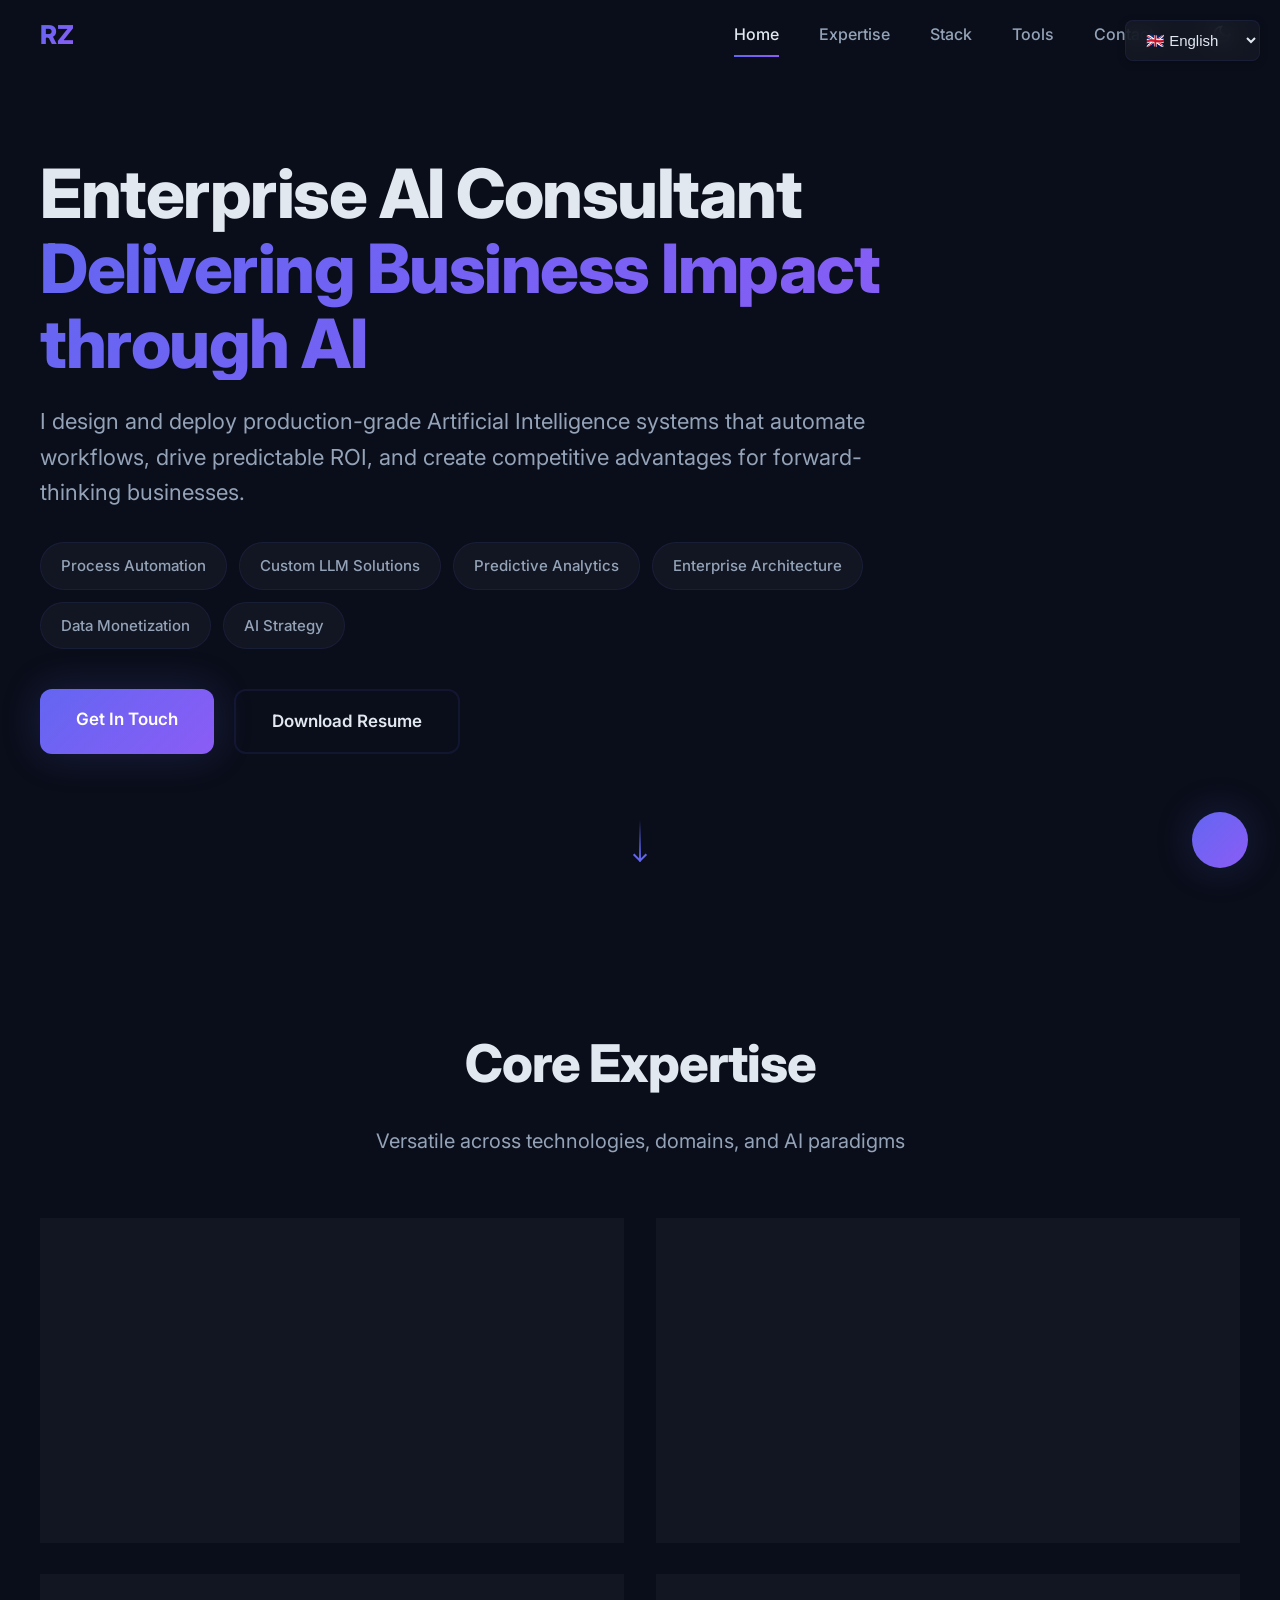
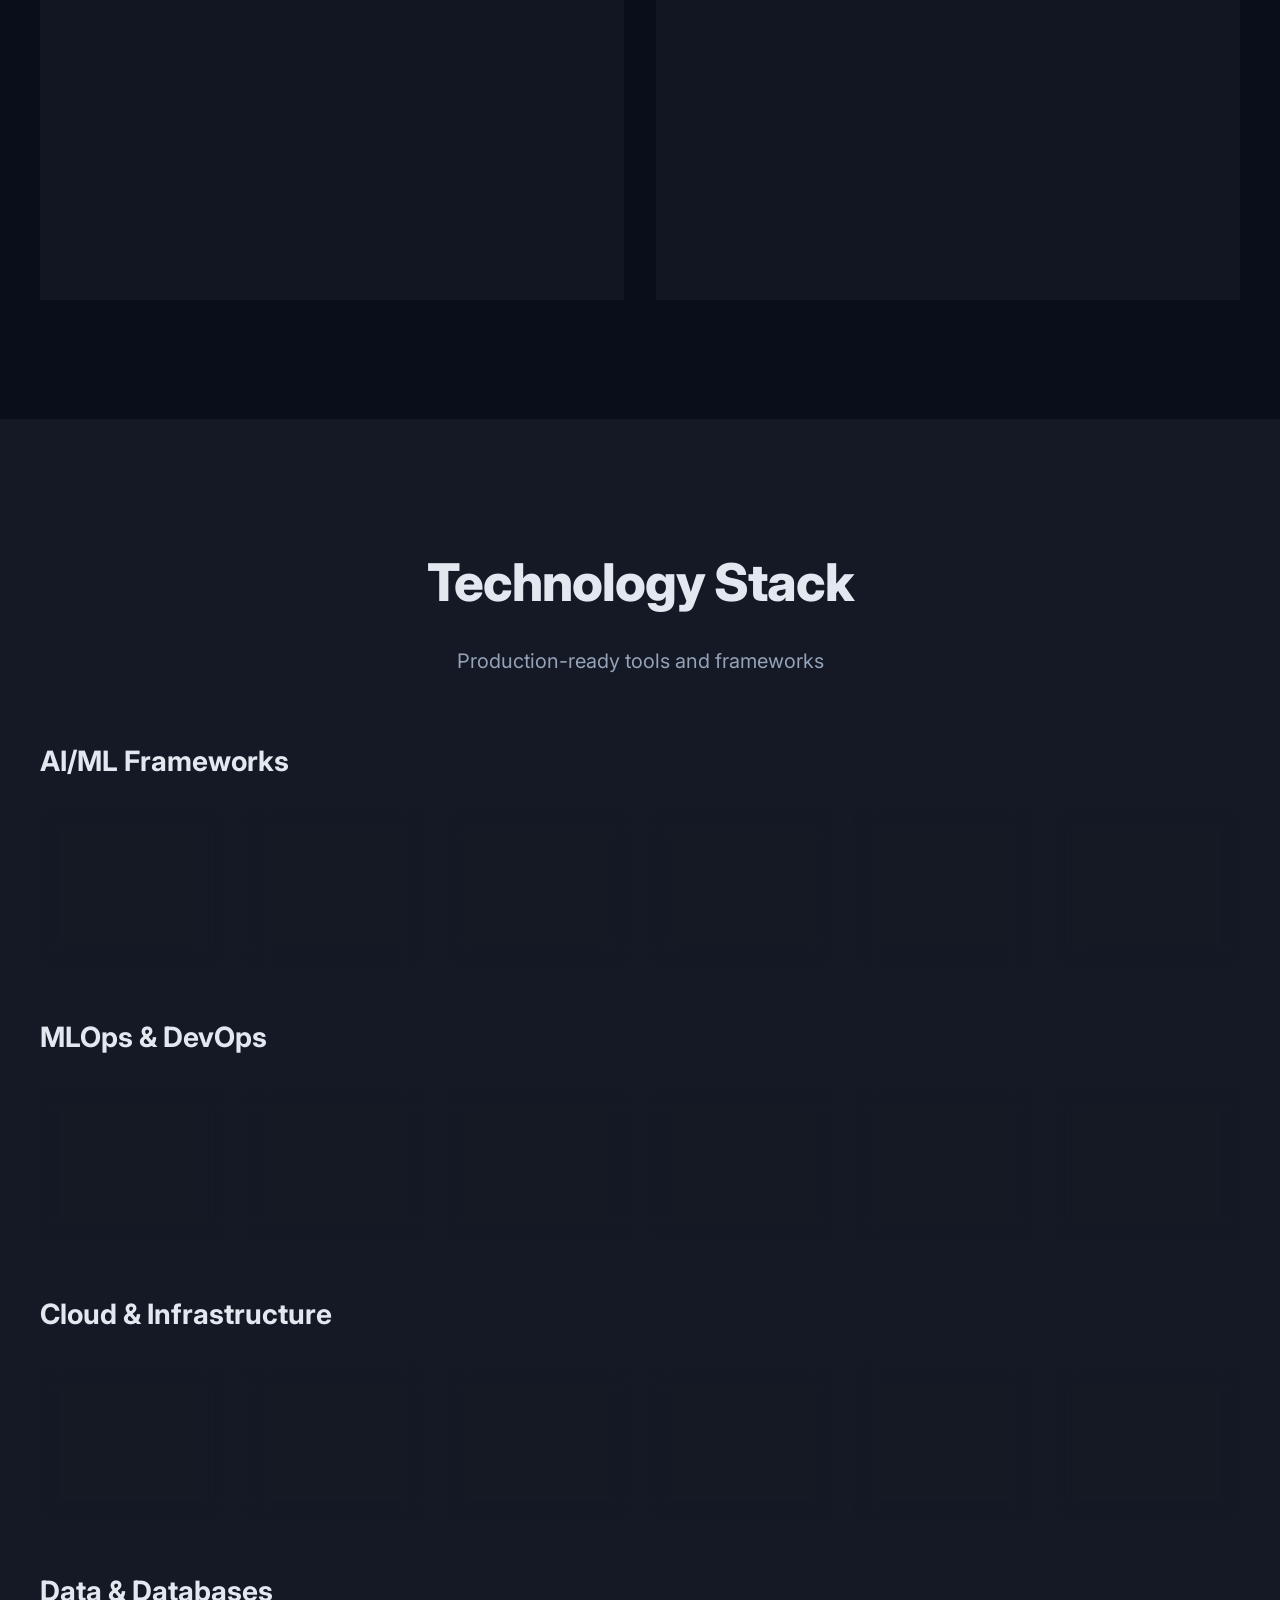
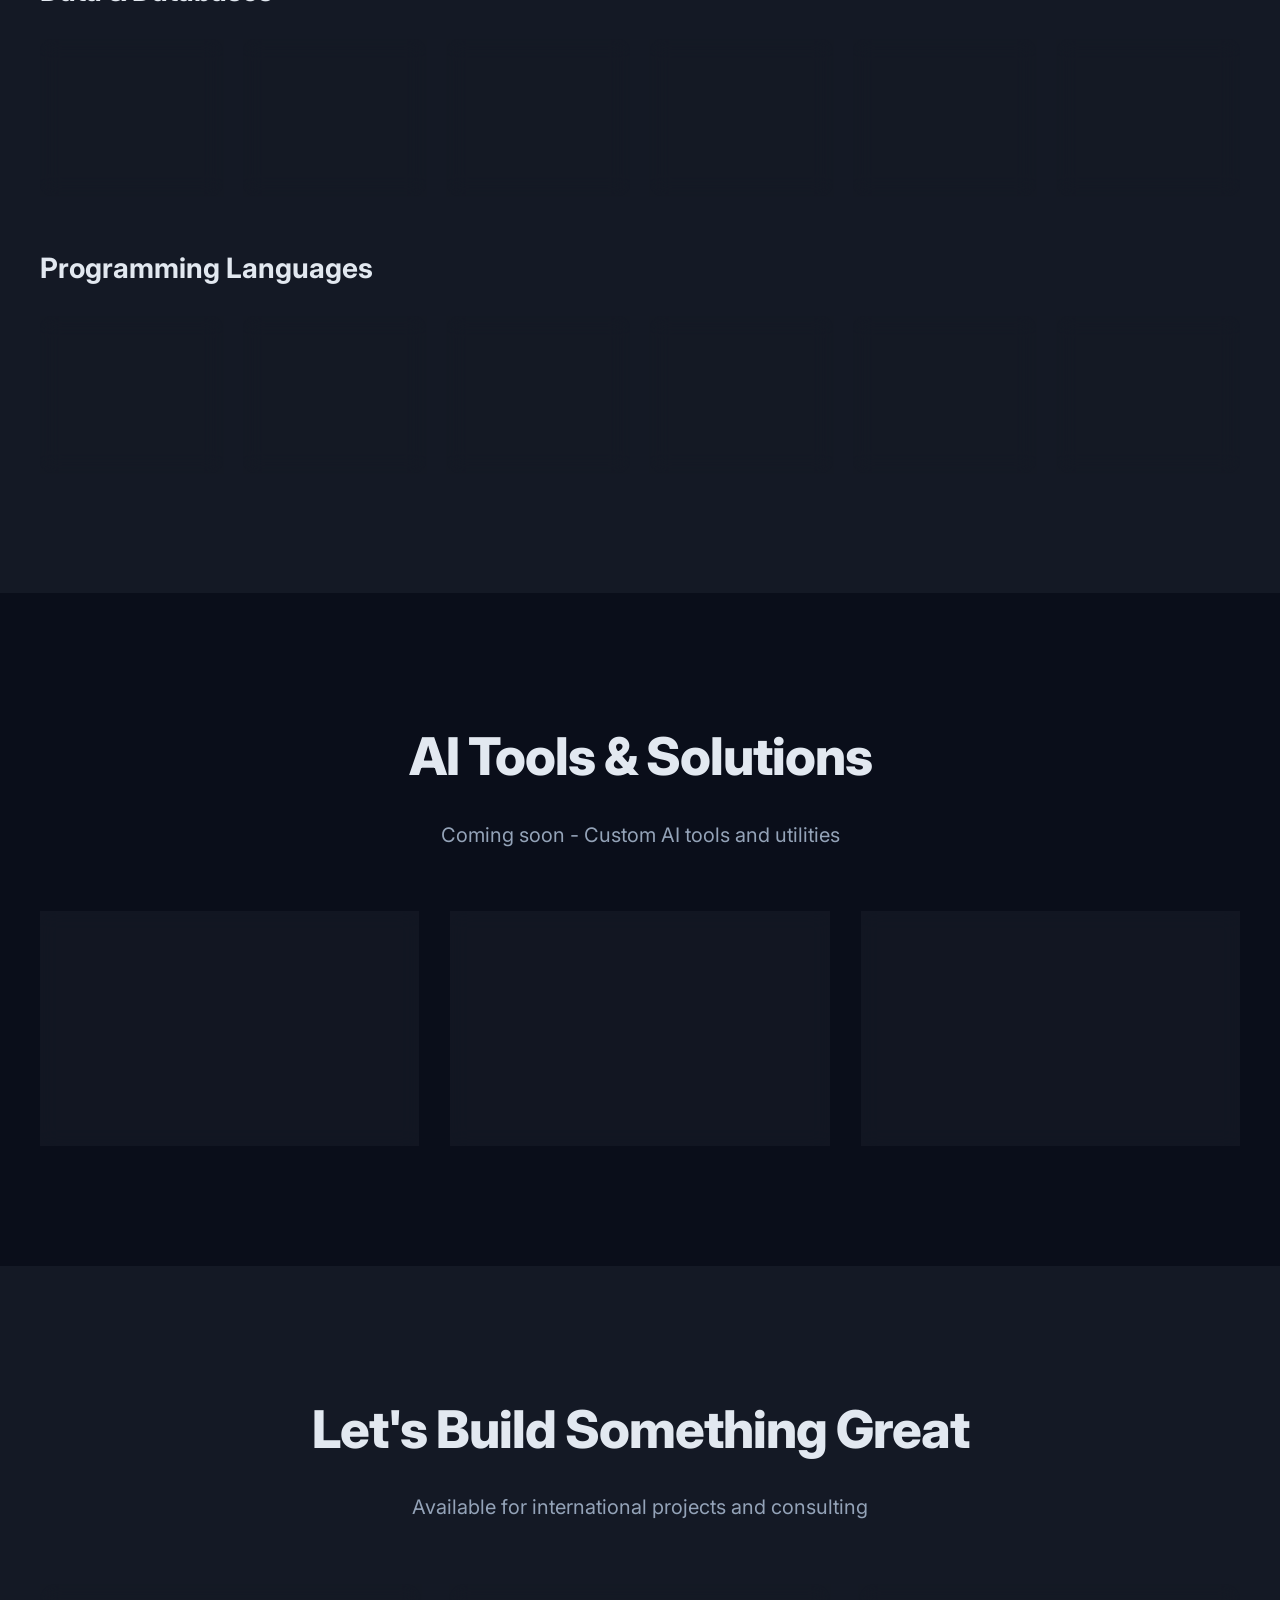
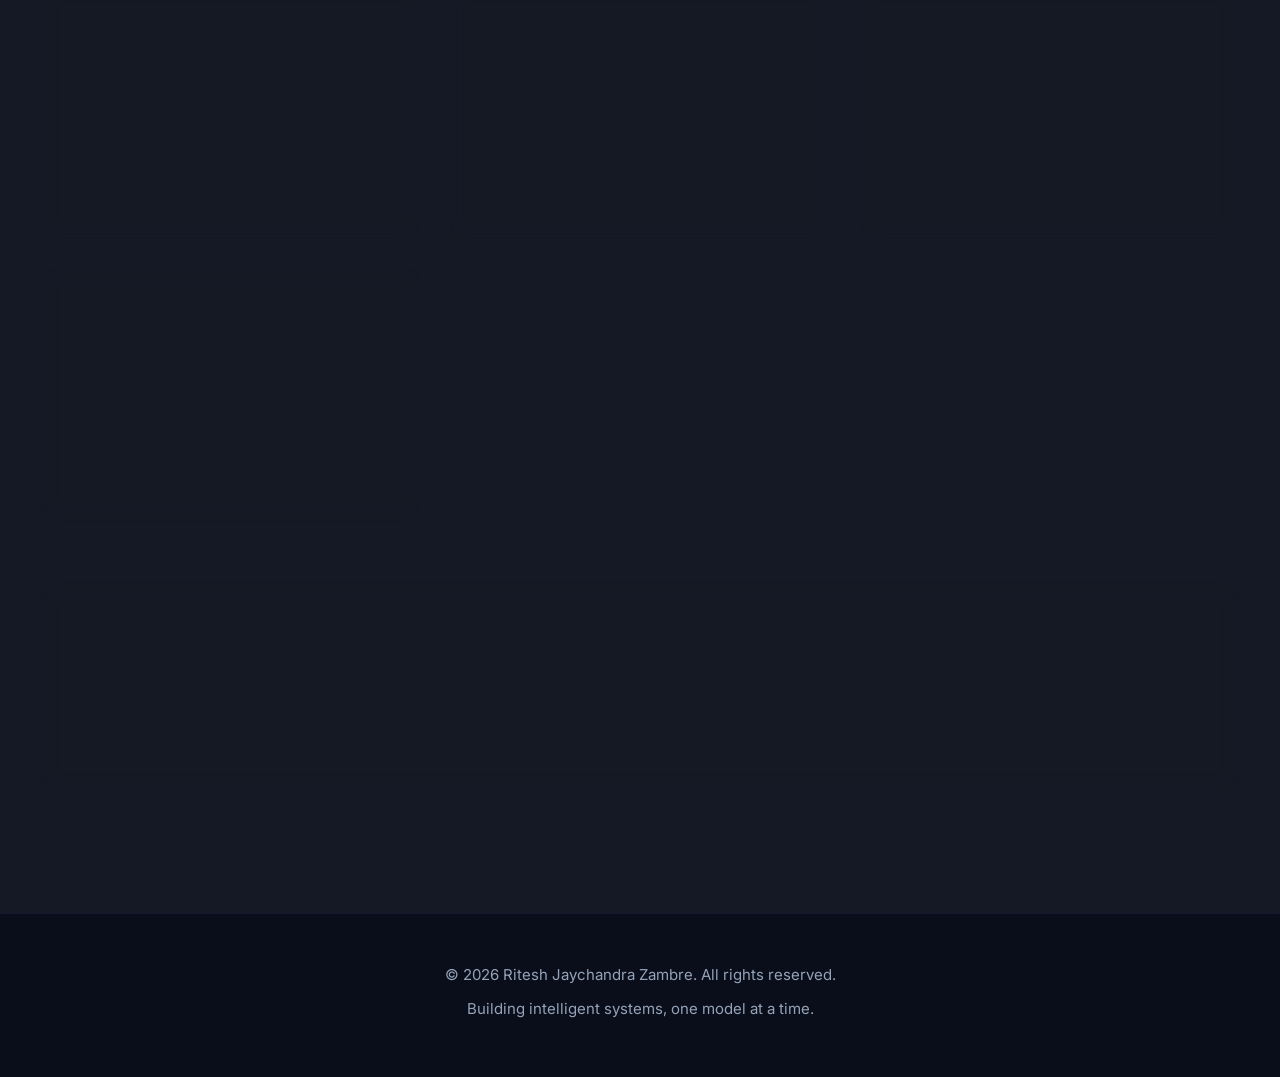
<file: index.html>
<!DOCTYPE html>
<html lang="en">
<head>
    <meta charset="UTF-8">
    <meta name="viewport" content="width=device-width, initial-scale=1.0">
    <title>Ritesh Jaychandra Zambre | Senior Data Scientist, MLOps & Gen AI Engineer</title>
    <meta name="description" content="Senior Data Scientist specializing in MLOps, Generative AI, and Agentic AI systems. Building production-grade AI solutions for international clients.">
    <meta name="keywords" content="Data Science, Machine Learning, MLOps, Generative AI, Agentic AI, LLM, Transformer Models, Neural Networks, Deep Learning, AI Engineering, Cloud ML, Kubernetes, Docker, Python, TensorFlow, PyTorch, RAG, LangChain, Vector Databases, Model Deployment, AI Automation">
    <link rel="stylesheet" href="styles.css">
    <link rel="preconnect" href="https://fonts.googleapis.com">
    <link rel="preconnect" href="https://fonts.gstatic.com" crossorigin>
    <link href="https://fonts.googleapis.com/css2?family=Inter:wght@300;400;500;600;700;800;900&display=swap" rel="stylesheet">
</head>
<body>
    <!-- Language Selector -->
    <div class="language-selector">
        <select id="languageSelect" onchange="changeLanguage(this.value)">
            <option value="en">🇬🇧 English</option>
            <option value="de">🇩🇪 Deutsch</option>
            <option value="fr">🇫🇷 Français</option>
            <option value="es">🇪🇸 Español</option>
            <option value="ja">🇯🇵 日本語</option>
            <option value="zh">🇨🇳 中文</option>
        </select>
    </div>

    <!-- Navigation -->
    <nav class="navbar" id="navbar">
        <div class="nav-container">
            <div class="nav-logo">
                <span class="logo-text">RZ</span>
            </div>
            <div class="nav-menu" id="navMenu">
                <a href="#home" class="nav-link active" data-translate="nav_home">Home</a>
                <a href="#expertise" class="nav-link" data-translate="nav_expertise">Expertise</a>
                <a href="#tech-stack" class="nav-link" data-translate="nav_stack">Stack</a>
                <a href="#tools" class="nav-link" data-translate="nav_tools">Tools</a>
                <a href="#contact" class="nav-link" data-translate="nav_contact">Contact</a>
                <button id="themeToggle" class="theme-btn" aria-label="Toggle Theme" style="background: none; border: none; cursor: pointer; color: var(--text-primary); padding: 8px; margin-left:10px;">
                    <svg class="sun-icon" width="20" height="20" viewBox="0 0 24 24" fill="none" stroke="currentColor" stroke-width="2" style="display:none;"><circle cx="12" cy="12" r="5"/><path d="M12 1v2M12 21v2M4.22 4.22l1.42 1.42M18.36 18.36l1.42 1.42M1 12h2M21 12h2M4.22 19.78l1.42-1.42M18.36 5.64l1.42-1.42"/></svg>
                    <svg class="moon-icon" width="20" height="20" viewBox="0 0 24 24" fill="none" stroke="currentColor" stroke-width="2"><path d="M21 12.79A9 9 0 1 1 11.21 3 7 7 0 0 0 21 12.79z"/></svg>
                </button>
            </div>
            <div class="nav-toggle" id="navToggle">
                <span></span>
                <span></span>
                <span></span>
            </div>
        </div>
    </nav>

    <!-- Hero Section -->
    <section class="hero" id="home">
        <div class="hero-background">
            <canvas id="particleCanvas"></canvas>
        </div>
        <div class="hero-content">
            <div class="hero-text">
                <h1 class="hero-title" data-translate="hero_title">
                    Enterprise AI Consultant<br>
                    <span class="gradient-text">Delivering Business Impact through AI</span>
                </h1>
                <p class="hero-subtitle" data-translate="hero_subtitle">
                    I design and deploy production-grade Artificial Intelligence systems that automate workflows, drive predictable ROI, and create competitive advantages for forward-thinking businesses.
                </p>
                <div class="hero-keywords">
                    <span class="keyword">Process Automation</span>
                    <span class="keyword">Custom LLM Solutions</span>
                    <span class="keyword">Predictive Analytics</span>
                    <span class="keyword">Enterprise Architecture</span>
                    <span class="keyword">Data Monetization</span>
                    <span class="keyword">AI Strategy</span>
                </div>
                <div class="hero-cta">
                    <a href="#contact" class="btn btn-primary" data-translate="hero_cta_contact">Get In Touch</a>
                    <a href="assets/Ritesh_Zambre_Resume.pdf" download="Ritesh_Zambre_Resume.pdf" class="btn btn-secondary" data-translate="hero_cta_resume">Download Resume</a>
                </div>
            </div>
        </div>
        <div class="scroll-indicator">
            <div class="scroll-arrow"></div>
        </div>
    </section>

    <!-- Expertise Section -->
    <section class="section" id="expertise">
        <div class="container">
            <h2 class="section-title" data-translate="expertise_title">Core Expertise</h2>
            <p class="section-subtitle" data-translate="expertise_subtitle">Versatile across technologies, domains, and AI paradigms</p>
            
            <div class="expertise-grid">
                <div class="expertise-card">
                    <div class="expertise-icon">
                        <svg width="48" height="48" viewBox="0 0 24 24" fill="none" stroke="currentColor" stroke-width="1.5">
                            <path d="M12 2L2 7l10 5 10-5-10-5z"/>
                            <path d="M2 17l10 5 10-5M2 12l10 5 10-5"/>
                        </svg>
                    </div>
                    <h3 data-translate="expertise_genai_title">Custom AI Assistants & Chatbots</h3>
                    <p data-translate="expertise_genai_desc">Deploying secure, proprietary LLM solutions tailored to your company's data to handle customer support, internal knowledge retrieval, and automate routine inquiries.</p>
                </div>

                <div class="expertise-card">
                    <div class="expertise-icon">
                        <svg width="48" height="48" viewBox="0 0 24 24" fill="none" stroke="currentColor" stroke-width="1.5">
                            <circle cx="12" cy="12" r="3"/>
                            <path d="M12 2v4m0 12v4M4.93 4.93l2.83 2.83m8.48 8.48l2.83 2.83M2 12h4m12 0h4M4.93 19.07l2.83-2.83m8.48-8.48l2.83-2.83"/>
                        </svg>
                    </div>
                    <h3 data-translate="expertise_agentic_title">Autonomous Agentic Systems</h3>
                    <p data-translate="expertise_agentic_desc">Building systems capable of multi-step reasoning to automate complex business workflows like supply chain monitoring, financial auditing, and extensive research parsing.</p>
                </div>

                <div class="expertise-card">
                    <div class="expertise-icon">
                        <svg width="48" height="48" viewBox="0 0 24 24" fill="none" stroke="currentColor" stroke-width="1.5">
                            <rect x="2" y="3" width="20" height="14" rx="2"/>
                            <path d="M8 21h8M12 17v4"/>
                        </svg>
                    </div>
                    <h3 data-translate="expertise_mlops_title">Robust Cloud Infrastructure</h3>
                    <p data-translate="expertise_mlops_desc">Ensuring your AI solutions are reliable, highly-available, and cost-effective through structured deployment pipelines (CI/CD) and scalable cloud environments.</p>
                </div>

                <div class="expertise-card">
                    <div class="expertise-icon">
                        <svg width="48" height="48" viewBox="0 0 24 24" fill="none" stroke="currentColor" stroke-width="1.5">
                            <path d="M21 16V8a2 2 0 0 0-1-1.73l-7-4a2 2 0 0 0-2 0l-7 4A2 2 0 0 0 3 8v8a2 2 0 0 0 1 1.73l7 4a2 2 0 0 0 2 0l7-4A2 2 0 0 0 21 16z"/>
                            <polyline points="3.27 6.96 12 12.01 20.73 6.96"/>
                            <line x1="12" y1="22.08" x2="12" y2="12"/>
                        </svg>
                    </div>
                    <h3 data-translate="expertise_ml_title">Predictive Value & Analytics</h3>
                    <p data-translate="expertise_ml_desc">Leveraging your historical data to forecast trends, identify churn risks, optimize marketing spend, and generate actionable business insights.</p>
                </div>
            </div>
        </div>
    </section>

    <!-- Tech Stack Section -->
    <section class="section section-dark" id="tech-stack">
        <div class="container">
            <h2 class="section-title" data-translate="stack_title">Technology Stack</h2>
            <p class="section-subtitle" data-translate="stack_subtitle">Production-ready tools and frameworks</p>
            
            <div class="tech-categories">
                <div class="tech-category">
                    <h3 data-translate="stack_ai_title">AI/ML Frameworks</h3>
                    <div class="tech-grid">
                        <div class="tech-item">
                            <div class="tech-icon">🤖</div>
                            <span>TensorFlow</span>
                        </div>
                        <div class="tech-item">
                            <div class="tech-icon">🔥</div>
                            <span>PyTorch</span>
                        </div>
                        <div class="tech-item">
                            <div class="tech-icon">⚡</div>
                            <span>LangChain</span>
                        </div>
                        <div class="tech-item">
                            <div class="tech-icon">🦜</div>
                            <span>LlamaIndex</span>
                        </div>
                        <div class="tech-item">
                            <div class="tech-icon">🤗</div>
                            <span>HuggingFace</span>
                        </div>
                        <div class="tech-item">
                            <div class="tech-icon">📊</div>
                            <span>Scikit-learn</span>
                        </div>
                    </div>
                </div>

                <div class="tech-category">
                    <h3 data-translate="stack_mlops_title">MLOps & DevOps</h3>
                    <div class="tech-grid">
                        <div class="tech-item">
                            <div class="tech-icon">☸️</div>
                            <span>Kubernetes</span>
                        </div>
                        <div class="tech-item">
                            <div class="tech-icon">🐳</div>
                            <span>Docker</span>
                        </div>
                        <div class="tech-item">
                            <div class="tech-icon">📊</div>
                            <span>MLflow</span>
                        </div>
                        <div class="tech-item">
                            <div class="tech-icon">🌊</div>
                            <span>Airflow</span>
                        </div>
                        <div class="tech-item">
                            <div class="tech-icon">🔄</div>
                            <span>GitHub Actions</span>
                        </div>
                        <div class="tech-item">
                            <div class="tech-icon">📈</div>
                            <span>Prometheus</span>
                        </div>
                    </div>
                </div>

                <div class="tech-category">
                    <h3 data-translate="stack_cloud_title">Cloud & Infrastructure</h3>
                    <div class="tech-grid">
                        <div class="tech-item">
                            <div class="tech-icon">☁️</div>
                            <span>AWS</span>
                        </div>
                        <div class="tech-item">
                            <div class="tech-icon">☁️</div>
                            <span>Azure</span>
                        </div>
                        <div class="tech-item">
                            <div class="tech-icon">☁️</div>
                            <span>GCP</span>
                        </div>
                        <div class="tech-item">
                            <div class="tech-icon">🔧</div>
                            <span>Terraform</span>
                        </div>
                        <div class="tech-item">
                            <div class="tech-icon">🎯</div>
                            <span>Vertex AI</span>
                        </div>
                        <div class="tech-item">
                            <div class="tech-icon">🚀</div>
                            <span>SageMaker</span>
                        </div>
                    </div>
                </div>

                <div class="tech-category">
                    <h3 data-translate="stack_data_title">Data & Databases</h3>
                    <div class="tech-grid">
                        <div class="tech-item">
                            <div class="tech-icon">🔍</div>
                            <span>Pinecone</span>
                        </div>
                        <div class="tech-item">
                            <div class="tech-icon">🗄️</div>
                            <span>Weaviate</span>
                        </div>
                        <div class="tech-item">
                            <div class="tech-icon">🐘</div>
                            <span>PostgreSQL</span>
                        </div>
                        <div class="tech-item">
                            <div class="tech-icon">🍃</div>
                            <span>MongoDB</span>
                        </div>
                        <div class="tech-item">
                            <div class="tech-icon">⚡</div>
                            <span>Redis</span>
                        </div>
                        <div class="tech-item">
                            <div class="tech-icon">🔥</div>
                            <span>Apache Spark</span>
                        </div>
                    </div>
                </div>

                <div class="tech-category">
                    <h3 data-translate="stack_lang_title">Programming Languages</h3>
                    <div class="tech-grid">
                        <div class="tech-item">
                            <div class="tech-icon">🐍</div>
                            <span>Python</span>
                        </div>
                        <div class="tech-item">
                            <div class="tech-icon">📜</div>
                            <span>JavaScript</span>
                        </div>
                        <div class="tech-item">
                            <div class="tech-icon">☕</div>
                            <span>Java</span>
                        </div>
                        <div class="tech-item">
                            <div class="tech-icon">📊</div>
                            <span>SQL</span>
                        </div>
                        <div class="tech-item">
                            <div class="tech-icon">🔷</div>
                            <span>Go</span>
                        </div>
                        <div class="tech-item">
                            <div class="tech-icon">📈</div>
                            <span>R</span>
                        </div>
                    </div>
                </div>
            </div>
        </div>
    </section>

    <!-- Tools Section -->
    <section class="section" id="tools">
        <div class="container">
            <h2 class="section-title" data-translate="tools_title">AI Tools & Solutions</h2>
            <p class="section-subtitle" data-translate="tools_subtitle">Coming soon - Custom AI tools and utilities</p>
            
            <div class="tools-grid">
                <div class="tool-card">
                    <div class="tool-status">Coming Soon</div>
                    <h3 data-translate="tool1_title">AI Document Analyzer</h3>
                    <p data-translate="tool1_desc">Intelligent document processing and analysis tool</p>
                </div>
                <div class="tool-card">
                    <div class="tool-status">Coming Soon</div>
                    <h3 data-translate="tool2_title">MLOps Dashboard</h3>
                    <p data-translate="tool2_desc">Monitor and manage ML model deployments</p>
                </div>
                <div class="tool-card">
                    <div class="tool-status">Coming Soon</div>
                    <h3 data-translate="tool3_title">Prompt Engineering Studio</h3>
                    <p data-translate="tool3_desc">Design and test LLM prompts efficiently</p>
                </div>
            </div>
        </div>
    </section>

    <!-- Contact Section -->
    <section class="section section-dark" id="contact">
        <div class="container">
            <h2 class="section-title" data-translate="contact_title">Let's Build Something Great</h2>
            <p class="section-subtitle" data-translate="contact_subtitle">Available for international projects and consulting</p>
            
            <div class="contact-content">
                <div class="contact-info">
                    <div class="contact-card">
                        <div class="contact-icon">
                            <svg width="32" height="32" viewBox="0 0 24 24" fill="none" stroke="currentColor" stroke-width="2">
                                <path d="M4 4h16c1.1 0 2 .9 2 2v12c0 1.1-.9 2-2 2H4c-1.1 0-2-.9-2-2V6c0-1.1.9-2 2-2z"/>
                                <polyline points="22,6 12,13 2,6"/>
                            </svg>
                        </div>
                        <h3 data-translate="contact_email_title">Email</h3>
                        <a href="mailto:riteshz.aiworks@gmail.com" class="contact-link"><span class="__cf_email__" data-cfemail="03716a7766706b2d79626e61716643666e626a6f2d606c6e">riteshz.aiworks@gmail.com</span></a>
                        <p class="contact-note" data-translate="contact_email_note">Preferred for detailed inquiries</p>
                    </div>

                    <div class="contact-card">
                        <div class="contact-icon">
                            <svg width="32" height="32" viewBox="0 0 24 24" fill="none" stroke="currentColor" stroke-width="2">
                                <path d="M22 16.92v3a2 2 0 0 1-2.18 2 19.79 19.79 0 0 1-8.63-3.07 19.5 19.5 0 0 1-6-6 19.79 19.79 0 0 1-3.07-8.67A2 2 0 0 1 4.11 2h3a2 2 0 0 1 2 1.72 12.84 12.84 0 0 0 .7 2.81 2 2 0 0 1-.45 2.11L8.09 9.91a16 16 0 0 0 6 6l1.27-1.27a2 2 0 0 1 2.11-.45 12.84 12.84 0 0 0 2.81.7A2 2 0 0 1 22 16.92z"/>
                            </svg>
                        </div>
                        <h3 data-translate="contact_whatsapp_title">WhatsApp</h3>
                        <a href="https://wa.me/917028224490" class="contact-link" target="_blank">+91 70282 24490</a>
                        <p class="contact-note" data-translate="contact_whatsapp_note">Quick responses</p>
                    </div>

                    <div class="contact-card">
                        <div class="contact-icon">
                            <svg width="32" height="32" viewBox="0 0 24 24" fill="none" stroke="currentColor" stroke-width="2">
                                <path d="M16 8a6 6 0 0 1 6 6v7h-4v-7a2 2 0 0 0-2-2 2 2 0 0 0-2 2v7h-4v-7a6 6 0 0 1 6-6z"/>
                                <rect x="2" y="9" width="4" height="12"/>
                                <circle cx="4" cy="4" r="2"/>
                            </svg>
                        </div>
                        <h3 data-translate="contact_linkedin_title">LinkedIn</h3>
                        <a href="https://linkedin.com/in/riteshz" class="contact-link" target="_blank">linkedin.com/in/riteshz</a>
                        <p class="contact-note" data-translate="contact_linkedin_note">Professional network</p>
                    </div>

                    <div class="contact-card">
                        <div class="contact-icon">
                            <svg width="32" height="32" viewBox="0 0 24 24" fill="none" stroke="currentColor" stroke-width="2">
                                <path d="M9 19c-5 1.5-5-2.5-7-3m14 6v-3.87a3.37 3.37 0 0 0-.94-2.61c3.14-.35 6.44-1.54 6.44-7A5.44 5.44 0 0 0 20 4.77 5.07 5.07 0 0 0 19.91 1S18.73.65 16 2.48a13.38 13.38 0 0 0-7 0C6.27.65 5.09 1 5.09 1A5.07 5.07 0 0 0 5 4.77a5.44 5.44 0 0 0-1.5 3.78c0 5.42 3.3 6.61 6.44 7A3.37 3.37 0 0 0 9 18.13V22"/>
                            </svg>
                        </div>
                        <h3 data-translate="contact_github_title">GitHub</h3>
                        <a href="https://github.com/Ritesh0710" class="contact-link" target="_blank">github.com/Ritesh0710</a>
                        <p class="contact-note" data-translate="contact_github_note">Open source contributions</p>
                    </div>
                </div>

                <div class="contact-cta">
                    <h3 data-translate="contact_cta_title">Download Professional Documents</h3>
                    <div class="document-links">
                        <a href="assets/Ritesh_Zambre_Resume.pdf" download="Ritesh_Zambre_Resume.pdf" class="doc-link">
                            <svg width="24" height="24" viewBox="0 0 24 24" fill="none" stroke="currentColor" stroke-width="2">
                                <path d="M14 2H6a2 2 0 0 0-2 2v16a2 2 0 0 0 2 2h12a2 2 0 0 0 2-2V8z"/>
                                <polyline points="14 2 14 8 20 8"/>
                                <line x1="12" y1="18" x2="12" y2="12"/>
                                <line x1="9" y1="15" x2="15" y2="15"/>
                            </svg>
                            <span data-translate="contact_resume">Resume</span>
                        </a>
                        <a href="assets/Ritesh_Zambre_Cover_Letter.pdf" download="Ritesh_Zambre_Cover_Letter.pdf" class="doc-link">
                            <svg width="24" height="24" viewBox="0 0 24 24" fill="none" stroke="currentColor" stroke-width="2">
                                <path d="M14 2H6a2 2 0 0 0-2 2v16a2 2 0 0 0 2 2h12a2 2 0 0 0 2-2V8z"/>
                                <polyline points="14 2 14 8 20 8"/>
                                <line x1="12" y1="18" x2="12" y2="12"/>
                                <line x1="9" y1="15" x2="15" y2="15"/>
                            </svg>
                            <span data-translate="contact_cover">Cover Letter</span>
                        </a>
                    </div>
                </div>
            </div>
        </div>
    </section>

    <!-- Footer -->
    <footer class="footer">
        <div class="container">
            <div class="footer-content">
                <p data-translate="footer_text">&copy; 2026 Ritesh Jaychandra Zambre. All rights reserved.</p>
                <p class="footer-subtitle" data-translate="footer_subtitle">Building intelligent systems, one model at a time.</p>
            </div>
        </div>
    </footer>

    <!-- Floating Contact Button -->
    <a href="#contact" class="floating-btn" title="Contact Me">
        <svg width="24" height="24" viewBox="0 0 24 24" fill="none" stroke="currentColor" stroke-width="2">
            <path d="M
</file>
<file: styles.css>
/* ==================== ROOT VARIABLES ==================== */
:root {
    --bg-primary: #0a0e1a;
    --bg-secondary: #141925;
    --bg-card: rgba(20, 25, 37, 0.8);
    --bg-card-hover: rgba(30, 35, 50, 0.9);
    
    --accent-primary: #6366f1;
    --accent-secondary: #8b5cf6;
    --accent-glow: rgba(99, 102, 241, 0.3);
    
    --text-primary: #e2e8f0;
    --text-secondary: #94a3b8;
    --text-muted: #64748b;
    
    --gradient-primary: linear-gradient(135deg, #6366f1 0%, #8b5cf6 100%);
    --gradient-glow: linear-gradient(135deg, rgba(99, 102, 241, 0.2) 0%, rgba(139, 92, 246, 0.2) 100%);
    
    --border-color: rgba(99, 102, 241, 0.1);
    --border-hover: rgba(99, 102, 241, 0.3);
    
    --shadow-sm: 0 2px 8px rgba(0, 0, 0, 0.2);
    --shadow-md: 0 4px 20px rgba(0, 0, 0, 0.3);
    --shadow-lg: 0 8px 40px rgba(0, 0, 0, 0.4);
    --shadow-glow: 0 0 40px rgba(99, 102, 241, 0.2);
    
    --transition-fast: 0.2s ease;
    --transition-normal: 0.3s ease;
    --transition-slow: 0.5s ease;
    
    --font-primary: 'Inter', -apple-system, BlinkMacSystemFont, 'Segoe UI', Roboto, sans-serif;
    
    --navbar-height: 70px;
    --section-padding: 120px;
}

[data-theme="light"] {
    --bg-primary: #f8fafc;
    --bg-secondary: #f1f5f9;
    --bg-card: rgba(255, 255, 255, 0.8);
    --bg-card-hover: rgba(241, 245, 249, 0.9);
    
    --text-primary: #0f172a;
    --text-secondary: #334155;
    --text-muted: #64748b;
    
    --border-color: rgba(99, 102, 241, 0.2);
    --border-hover: rgba(99, 102, 241, 0.4);
}

/* ==================== GLOBAL RESET ==================== */
* {
    margin: 0;
    padding: 0;
    box-sizing: border-box;
}

html {
    scroll-behavior: smooth;
    overflow-x: hidden;
}

body {
    font-family: var(--font-primary);
    background-color: var(--bg-primary);
    color: var(--text-primary);
    line-height: 1.7;
    font-size: 17px;
    overflow-x: hidden;
    -webkit-font-smoothing: antialiased;
    -moz-osx-font-smoothing: grayscale;
}

::selection {
    background-color: var(--accent-primary);
    color: white;
}

/* ==================== LANGUAGE SELECTOR ==================== */
.language-selector {
    position: fixed;
    top: 20px;
    right: 20px;
    z-index: 10000;
}

.language-selector select {
    background: var(--bg-card);
    color: var(--text-primary);
    border: 1px solid var(--border-color);
    border-radius: 8px;
    padding: 10px 16px;
    font-size: 15px;
    font-weight: 500;
    cursor: pointer;
    outline: none;
    backdrop-filter: blur(10px);
    transition: all var(--transition-normal);
    box-shadow: var(--shadow-sm);
}

.language-selector select:hover {
    border-color: var(--border-hover);
    box-shadow: var(--shadow-glow);
}

.language-selector select:focus {
    border-color: var(--accent-primary);
}

/* ==================== NAVIGATION ==================== */
.navbar {
    position: fixed;
    top: 0;
    left: 0;
    right: 0;
    height: var(--navbar-height);
    background: transparent;
    z-index: 9999;
    transition: all var(--transition-normal);
}

.navbar.scrolled {
    background: var(--bg-primary);
    backdrop-filter: blur(10px);
    box-shadow: var(--shadow-md);
    border-bottom: 1px solid var(--border-color);
}

.nav-container {
    max-width: 1400px;
    margin: 0 auto;
    padding: 0 40px;
    height: 100%;
    display: flex;
    align-items: center;
    justify-content: space-between;
}

.nav-logo .logo-text {
    font-size: 26px;
    font-weight: 800;
    background: var(--gradient-primary);
    -webkit-background-clip: text;
    -webkit-text-fill-color: transparent;
    background-clip: text;
    letter-spacing: -0.5px;
}

.nav-menu {
    display: flex;
    gap: 40px;
    align-items: center;
}

.nav-link {
    color: var(--text-secondary);
    text-decoration: none;
    font-size: 16px;
    font-weight: 500;
    transition: all var(--transition-normal);
    position: relative;
    padding: 8px 0;
}

.nav-link::after {
    content: '';
    position: absolute;
    bottom: 0;
    left: 0;
    width: 0;
    height: 2px;
    background: var(--gradient-primary);
    transition: width var(--transition-normal);
}

.nav-link:hover,
.nav-link.active {
    color: var(--text-primary);
}

.nav-link:hover::after,
.nav-link.active::after {
    width: 100%;
}

.nav-toggle {
    display: none;
    flex-direction: column;
    gap: 6px;
    cursor: pointer;
    padding: 8px;
}

.nav-toggle span {
    width: 26px;
    height: 2px;
    background: var(--text-primary);
    transition: all var(--transition-normal);
}

/* ==================== HERO SECTION ==================== */
.hero {
    min-height: 100vh;
    display: flex;
    align-items: center;
    justify-content: center;
    position: relative;
    overflow: hidden;
    padding: var(--navbar-height) 40px 60px;
}

.hero-background {
    position: absolute;
    top: 0;
    left: 0;
    width: 100%;
    height: 100%;
    z-index: 1;
}

#particleCanvas {
    width: 100%;
    height: 100%;
}

.hero-content {
    position: relative;
    z-index: 2;
    max-width: 1400px;
    width: 100%;
}

.hero-text {
    max-width: 900px;
}

.hero-title {
    font-size: 68px;
    font-weight: 800;
    line-height: 1.1;
    margin-bottom: 24px;
    letter-spacing: -1.5px;
    animation: fadeInUp 0.8s ease forwards;
}

.gradient-text {
    background: var(--gradient-primary);
    -webkit-background-clip: text;
    -webkit-text-fill-color: transparent;
    background-clip: text;
    display: inline-block;
}

.hero-subtitle {
    font-size: 22px;
    color: var(--text-secondary);
    margin-bottom: 32px;
    font-weight: 400;
    line-height: 1.6;
    animation: fadeInUp 0.8s ease 0.2s forwards;
    opacity: 0;
}

.hero-keywords {
    display: flex;
    flex-wrap: wrap;
    gap: 12px;
    margin-bottom: 40px;
    animation: fadeInUp 0.8s ease 0.4s forwards;
    opacity: 0;
}

.keyword {
    padding: 10px 20px;
    background: var(--bg-card);
    border: 1px solid var(--border-color);
    border-radius: 24px;
    font-size: 15px;
    font-weight: 500;
    color: var(--text-secondary);
    backdrop-filter: blur(10px);
    transition: all var(--transition-normal);
}

.keyword:hover {
    border-color: var(--accent-primary);
    color: var(--accent-primary);
    transform: translateY(-2px);
    box-shadow: var(--shadow-glow);
}

.hero-cta {
    display: flex;
    gap: 20px;
    animation: fadeInUp 0.8s ease 0.6s forwards;
    opacity: 0;
}

/* ==================== BUTTONS ==================== */
.btn {
    padding: 16px 36px;
    font-size: 17px;
    font-weight: 600;
    border-radius: 12px;
    text-decoration: none;
    display: inline-block;
    transition: all var(--transition-normal);
    border: none;
    cursor: pointer;
    position: relative;
    overflow: hidden;
}

.btn-primary {
    background: var(--gradient-primary);
    color: white;
    box-shadow: var(--shadow-glow);
}

.btn-primary:hover {
    transform: translateY(-2px);
    box-shadow: 0 0 50px rgba(99, 102, 241, 0.4);
}

.btn-secondary {
    background: transparent;
    color: var(--text-primary);
    border: 2px solid var(--border-color);
}

.btn-secondary:hover {
    border-color: var(--accent-primary);
    background: rgba(99, 102, 241, 0.1);
    transform: translateY(-2px);
}

/* ==================== SCROLL INDICATOR ==================== */
.scroll-indicator {
    position: absolute;
    bottom: 40px;
    left: 50%;
    transform: translateX(-50%);
    z-index: 2;
    animation: bounce 2s infinite;
}

.scroll-arrow {
    width: 2px;
    height: 40px;
    background: linear-gradient(to bottom, transparent, var(--accent-primary));
    position: relative;
}

.scroll-arrow::after {
    content: '';
    position: absolute;
    bottom: 0;
    left: 50%;
    transform: translateX(-50%);
    width: 8px;
    height: 8px;
    border-right: 2px solid var(--accent-primary);
    border-bottom: 2px solid var(--accent-primary);
    transform: translateX(-50%) rotate(45deg);
}

/* ==================== SECTIONS ==================== */
.section {
    padding: var(--section-padding) 40px;
    position: relative;
}

.section-dark {
    background: var(--bg-secondary);
}

.container {
    max-width: 1400px;
    margin: 0 auto;
}

.section-title {
    font-size: 52px;
    font-weight: 800;
    margin-bottom: 16px;
    text-align: center;
    letter-spacing: -1px;
}

.section-subtitle {
    font-size: 20px;
    color: var(--text-secondary);
    text-align: center;
    margin-bottom: 60px;
    font-weight: 400;
}

/* ==================== EXPERTISE SECTION ==================== */
.expertise-grid {
    display: grid;
    grid-template-columns: repeat(auto-fit, minmax(380px, 1fr));
    gap: 32px;
}

.expertise-card {
    background: var(--bg-card);
    border: 1px solid var(--border-color);
    border-radius: 16px;
    padding: 36px;
    transition: all var(--transition-normal);
    backdrop-filter: blur(10px);
    position: relative;
    overflow: hidden;
}

.expertise-card::before {
    content: '';
    position: absolute;
    top: 0;
    left: 0;
    width: 100%;
    height: 100%;
    background: var(--gradient-glow);
    opacity: 0;
    transition: opacity var(--transition-normal);
    z-index: 0;
}

.expertise-card:hover::before {
    opacity: 1;
}

.expertise-card:hover {
    transform: translateY(-8px);
    border-color: var(--accent-primary);
    box-shadow: var(--shadow-glow);
}

.expertise-card > * {
    position: relative;
    z-index: 1;
}

.expertise-icon {
    width: 72px;
    height: 72px;
    background: rgba(99, 102, 241, 0.1);
    border-radius: 12px;
    display: flex;
    align-items: center;
    justify-content: center;
    margin-bottom: 24px;
    color: var(--accent-primary);
    transition: all var(--transition-normal);
}

.expertise-card:hover .expertise-icon {
    background: rgba(99, 102, 241, 0.2);
    transform: scale(1.05);
}

.expertise-card h3 {
    font-size: 24px;
    font-weight: 700;
    margin-bottom: 12px;
    color: var(--text-primary);
}

.expertise-card p {
    color: var(--text-secondary);
    font-size: 16px;
    line-height: 1.7;
    margin-bottom: 20px;
}

.expertise-tags {
    display: flex;
    flex-wrap: wrap;
    gap: 8px;
}

.expertise-tags span {
    padding: 6px 14px;
    background: rgba(99, 102, 241, 0.1);
    border: 1px solid rgba(99, 102, 241, 0.2);
    border-radius: 16px;
    font-size: 14px;
    font-weight: 500;
    color: var(--accent-primary);
}

/* ==================== TECH STACK SECTION ==================== */
.tech-categories {
    display: grid;
    gap: 48px;
}

.tech-category h3 {
    font-size: 28px;
    font-weight: 700;
    margin-bottom: 24px;
    color: var(--text-primary);
}

.tech-grid {
    display: grid;
    grid-template-columns: repeat(auto-fill, minmax(180px, 1fr));
    gap: 20px;
}

.tech-item {
    background: var(--bg-card);
    border: 1px solid var(--border-color);
    border-radius: 12px;
    padding: 24px;
    text-align: center;
    transition: all var(--transition-normal);
    backdrop-filter: blur(10px);
    cursor: pointer;
}

.tech-item:hover {
    transform: translateY(-4px) scale(1.02);
    border-color: var(--accent-primary);
    box-shadow: var(--shadow-glow);
}

.tech-icon {
    font-size: 40px;
    margin-bottom: 12px;
}

.tech-item span {
    display: block;
    font-size: 16px;
    font-weight: 600;
    color: var(--text-primary);
}

/* ==================== TOOLS SECTION ==================== */
.tools-grid {
    display: grid;
    grid-template-columns: repeat(auto-fit, minmax(340px, 1fr));
    gap: 32px;
}

.tool-card {
    background: var(--bg-card);
    border: 1px solid var(--border-color);
    border-radius: 16px;
    padding: 36px;
    text-align: center;
    transition: all var(--transition-normal);
    backdrop-filter: blur(10px);
    position: relative;
}

.tool-card:hover {
    transform: translateY(-8px);
    border-color: var(--accent-primary);
    box-shadow: var(--shadow-glow);
}

.tool-status {
    display: inline-block;
    padding: 6px 16px;
    background: rgba(139, 92, 246, 0.1);
    border: 1px solid rgba(139, 92, 246, 0.3);
    border-radius: 20px;
    font-size: 13px;
    font-weight: 600;
    color: var(--accent-secondary);
    margin-bottom: 20px;
    text-transform: uppercase;
    letter-spacing: 0.5px;
}

.tool-card h3 {
    font-size: 24px;
    font-weight: 700;
    margin-bottom: 12px;
    color: var(--text-primary);
}

.tool-card p {
    color: var(--text-secondary);
    font-size: 16px;
    line-height: 1.6;
}

/* ==================== CONTACT SECTION ==================== */
.contact-content {
    max-width: 1200px;
    margin: 0 auto;
}

.contact-info {
    display: grid;
    grid-template-columns: repeat(auto-fit, minmax(280px, 1fr));
    gap: 28px;
    margin-bottom: 60px;
}

.contact-card {
    background: var(--bg-card);
    border: 1px solid var(--border-color);
    border-radius: 16px;
    padding: 32px;
    text-align: center;
    transition: all var(--transition-normal);
    backdrop-filter: blur(10px);
}

.contact-card:hover {
    transform: translateY(-6px);
    border-color: var(--accent-primary);
    box-shadow: var(--shadow-glow);
}

.contact-icon {
    width: 64px;
    height: 64px;
    background: rgba(99, 102, 241, 0.1);
    border-radius: 50%;
    display: flex;
    align-items: center;
    justify-content: center;
    margin: 0 auto 20px;
    color: var(--accent-primary);
}

.contact-card h3 {
    font-size: 20px;
    font-weight: 700;
    margin-bottom: 10px;
    color: var(--text-primary);
}

.contact-link {
    color: var(--accent-primary);
    text-decoration: none;
    font-size: 17px;
    font-weight: 500;
    transition: all var(--transition-fast);
    display: inline-block;
}

.contact-link:hover {
    opacity: 0.8;
    transform: scale(1.02);
}

.contact-note {
    font-size: 14px;
    color: var(--text-muted);
    margin-top: 8px;
}

.contact-cta {
    background: var(--bg-card);
    border: 1px solid var(--border-color);
    border-radius: 16px;
    padding: 40px;
    text-align: center;
    backdrop-filter: blur(10px);
}

.contact-cta h3 {
    font-size: 26px;
    font-weight: 700;
    margin-bottom: 28px;
    color: var(--text-primary);
}

.document-links {
    display: flex;
    justify-content: center;
    gap: 20px;
    flex-wrap: wrap;
}

.doc-link {
    display: flex;
    align-items: center;
    gap: 10px;
    padding: 14px 28px;
    background: rgba(99, 102, 241, 0.1);
    border: 1px solid var(--accent-primary);
    border-radius: 10px;
    color: var(--accent-primary);
    text-decoration: none;
    font-weight: 600;
    font-size: 16px;
    transition: all var(--transition-normal);
}

.doc-link:hover {
    background: var(--accent-primary);
    color: white;
    transform: translateY(-2px);
    box-shadow: var(--shadow-glow);
}

/* ==================== FOOTER ==================== */
.footer {
    background: var(--bg-primary);
    border-top: 1px solid var(--border-color);
    padding: 48px 40px;
}

.footer-content {
    text-align: center;
}

.footer-content p {
    color: var(--text-secondary);
    font-size: 15px;
    margin-bottom: 8px;
}

.footer-subtitle {
    color: var(--text-muted);
    font-size: 14px;
}

/* ==================== FLOATING BUTTON ==================== */
.floating-btn {
    position: fixed;
    bottom: 32px;
    right: 32px;
    width: 56px;
    height: 56px;
    background: var(--gradient-primary);
    border-radius: 50%;
    display: flex;
    align-items: center;
    justify-content: center;
    color: white;
    box-shadow: var(--shadow-glow);
    transition: all var(--transition-normal);
    z-index: 9998;
    text-decoration: none;
}

.floating-btn:hover {
    transform: scale(1.1);
    box-shadow: 0 0 60px rgba(99, 102, 241, 0.5);
}

/* ==================== ANIMATIONS ==================== */
@keyframes fadeInUp {
    from {
        opacity: 0;
        transform: translateY(30px);
    }
    to {
        opacity: 1;
        transform: translateY(0);
    }
}

@keyframes bounce {
    0%, 20%, 50%, 80%, 100% {
        transform: translateX(-50%) translateY(0);
    }
    40% {
        transform: translateX(-50%) translateY(-10px);
    }
    60% {
        transform: translateX(-50%) translateY(-5px);
    }
}

@keyframes float {
    0%, 100% {
        transform: translateY(0);
    }
    50% {
        transform: translateY(-20px);
    }
}

/* ==================== RESPONSIVE DESIGN ==================== */
@media (max-width: 1200px) {
    :root {
        --section-padding: 80px;
    }
    
    .hero-title {
        font-size: 56px;
    }
    
    .section-title {
        font-size: 42px;
    }
}

@media (max-width: 968px) {
    .nav-menu {
        position: fixed;
        top: var(--navbar-height);
        left: -100%;
        width: 100%;
        height: calc(100vh - var(--navbar-height));
        background: rgba(10, 14, 26, 0.98);
        backdrop-filter: blur(20px);
        flex-direction: column;
        justify-content: flex-start;
        padding: 40px;
        gap: 28px;
        transition: left var(--transition-normal);
        border-top: 1px solid var(--border-color);
    }
    
    .nav-menu.active {
        left: 0;
    }
    
    .nav-toggle {
        display: flex;
    }
    
    .nav-toggle.active span:nth-child(1) {
        transform: rotate(45deg) translate(8px, 8px);
    }
    
    .nav-toggle.active span:nth-child(2) {
        opacity: 0;
    }
    
    .nav-toggle.active span:nth-child(3) {
        transform: rotate(-45deg) translate(8px, -8px);
    }
    
    .hero-title {
        font-size: 46px;
    }
    
    .hero-subtitle {
        font-size: 19px;
    }
    
    .section-title {
        font-size: 36px;
    }
    
    .expertise-grid {
        grid-template-columns: 1fr;
    }
    
    .tech-grid {
        grid-template-columns: repeat(auto-fill, minmax(140px, 1fr));
    }
}

@media (max-width: 640px) {
    :root {
        --section-padding: 60px;
    }
    
    .nav-container {
        padding: 0 20px;
    }
    
    .section {
        padding: var(--section-padding) 20px;
    }
    
    .hero {
        padding: var(--navbar-height) 20px 60px;
    }
    
    .hero-title {
        font-size: 36px;
    }
    
    .hero-subtitle {
        font-size: 17px;
    }
    
    .hero-cta {
        flex-direction: column;
        width: 100%;
    }
    
    .btn {
        width: 100%;
        text-align: center;
    }
    
    .section-title {
        font-size: 32px;
    }
    
    .section-subtitle {
        font-size: 17px;
    }
    
    .expertise-card,
    .tool-card {
        padding: 28px;
    }
    
    .contact-info {
        grid-template-columns: 1fr;
    }
    
    .document-links {
        flex-direction: column;
    }
    
    .doc-link {
        width: 100%;
        justify-content: center;
    }
    
    .floating-btn {
        width: 52px;
        height: 52px;
        bottom: 20px;
        right: 20px;
    }
    
    .language-selector {
        top: 15px;
        right: 15px;
    }
    
    .language-selector select {
        padding: 8px 12px;
        font-size: 14px;
    }
    
    .tech-grid {
        grid-template-columns: repeat(auto-fill, minmax(120px, 1fr));
        gap: 16px;
    }
    
    .tech-item {
        padding: 18px;
    }
    
    .tech-icon {
        font-size: 32px;
    }
}

/* ==================== PRINT STYLES ==================== */
@media print {
    .navbar,
    .floating-btn,
    .language-selector,
    .scroll-indicator {
        display: none;
    }
}
</file>
